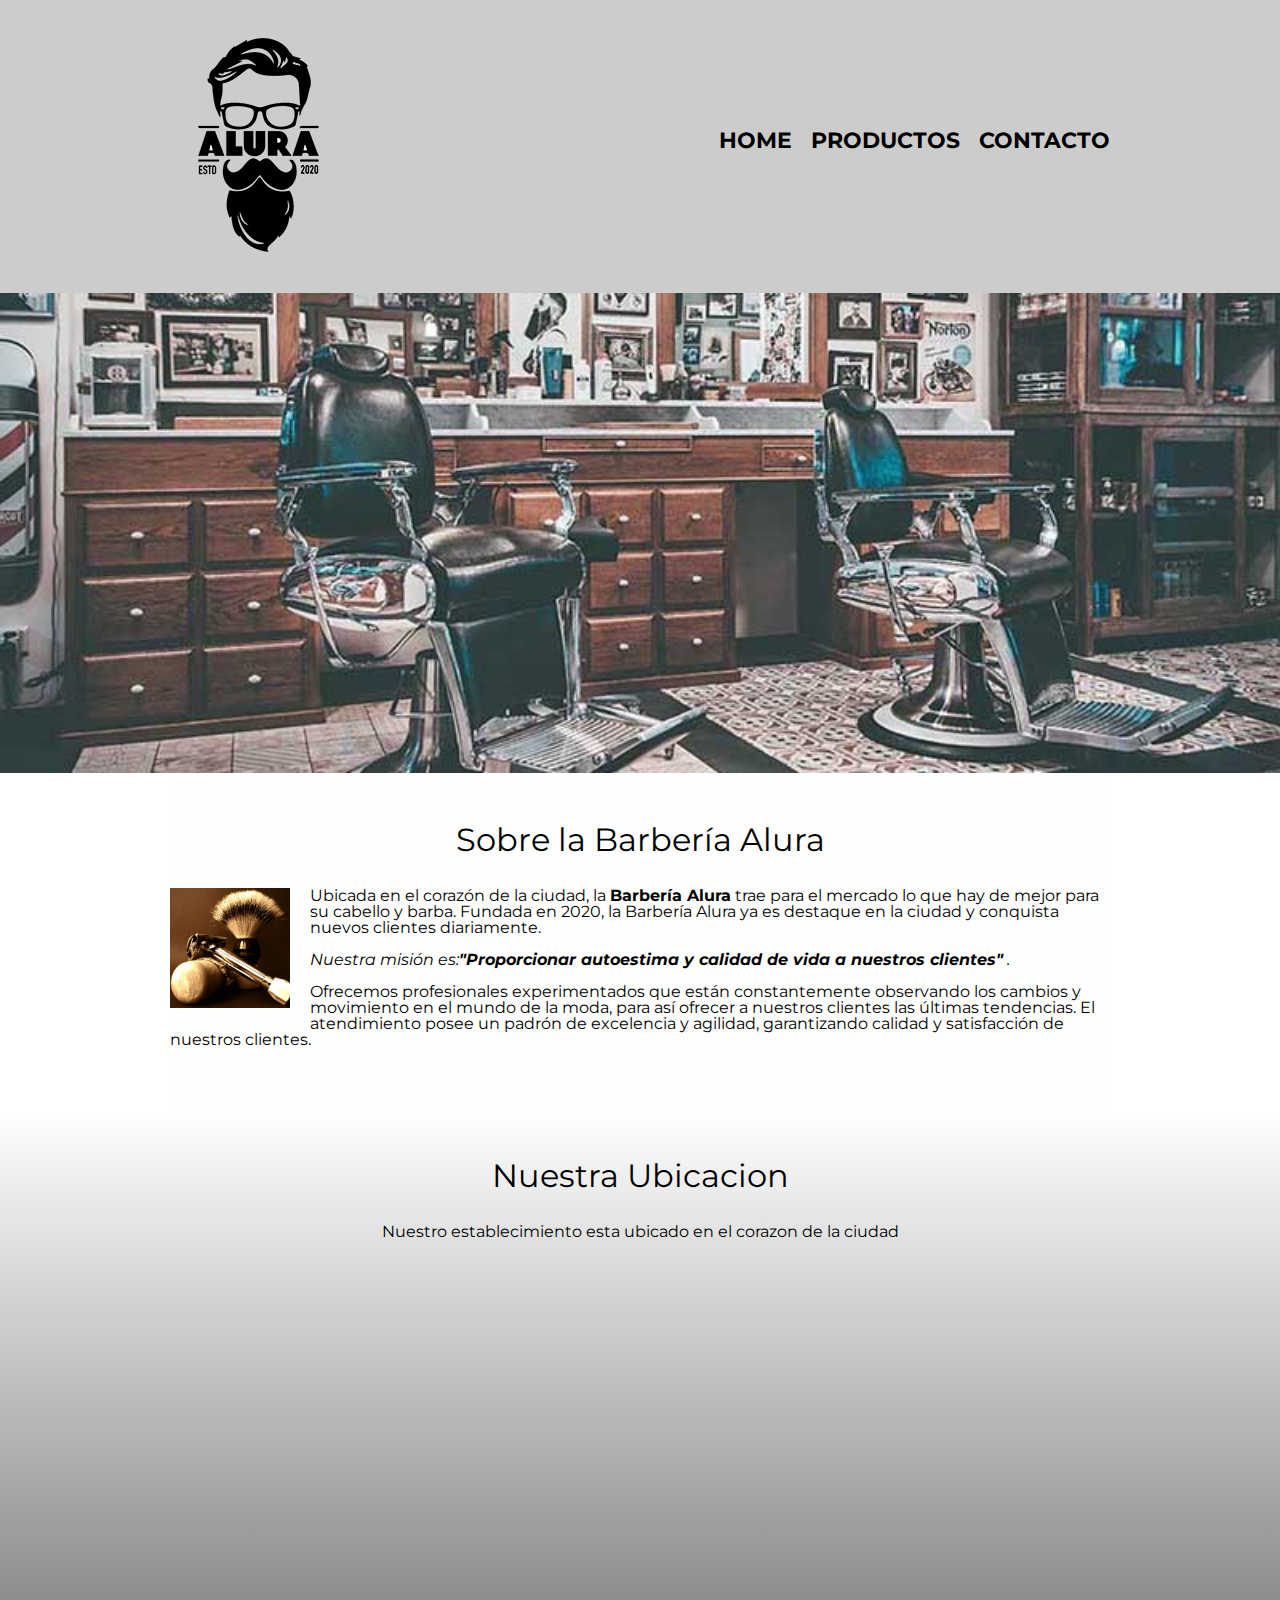
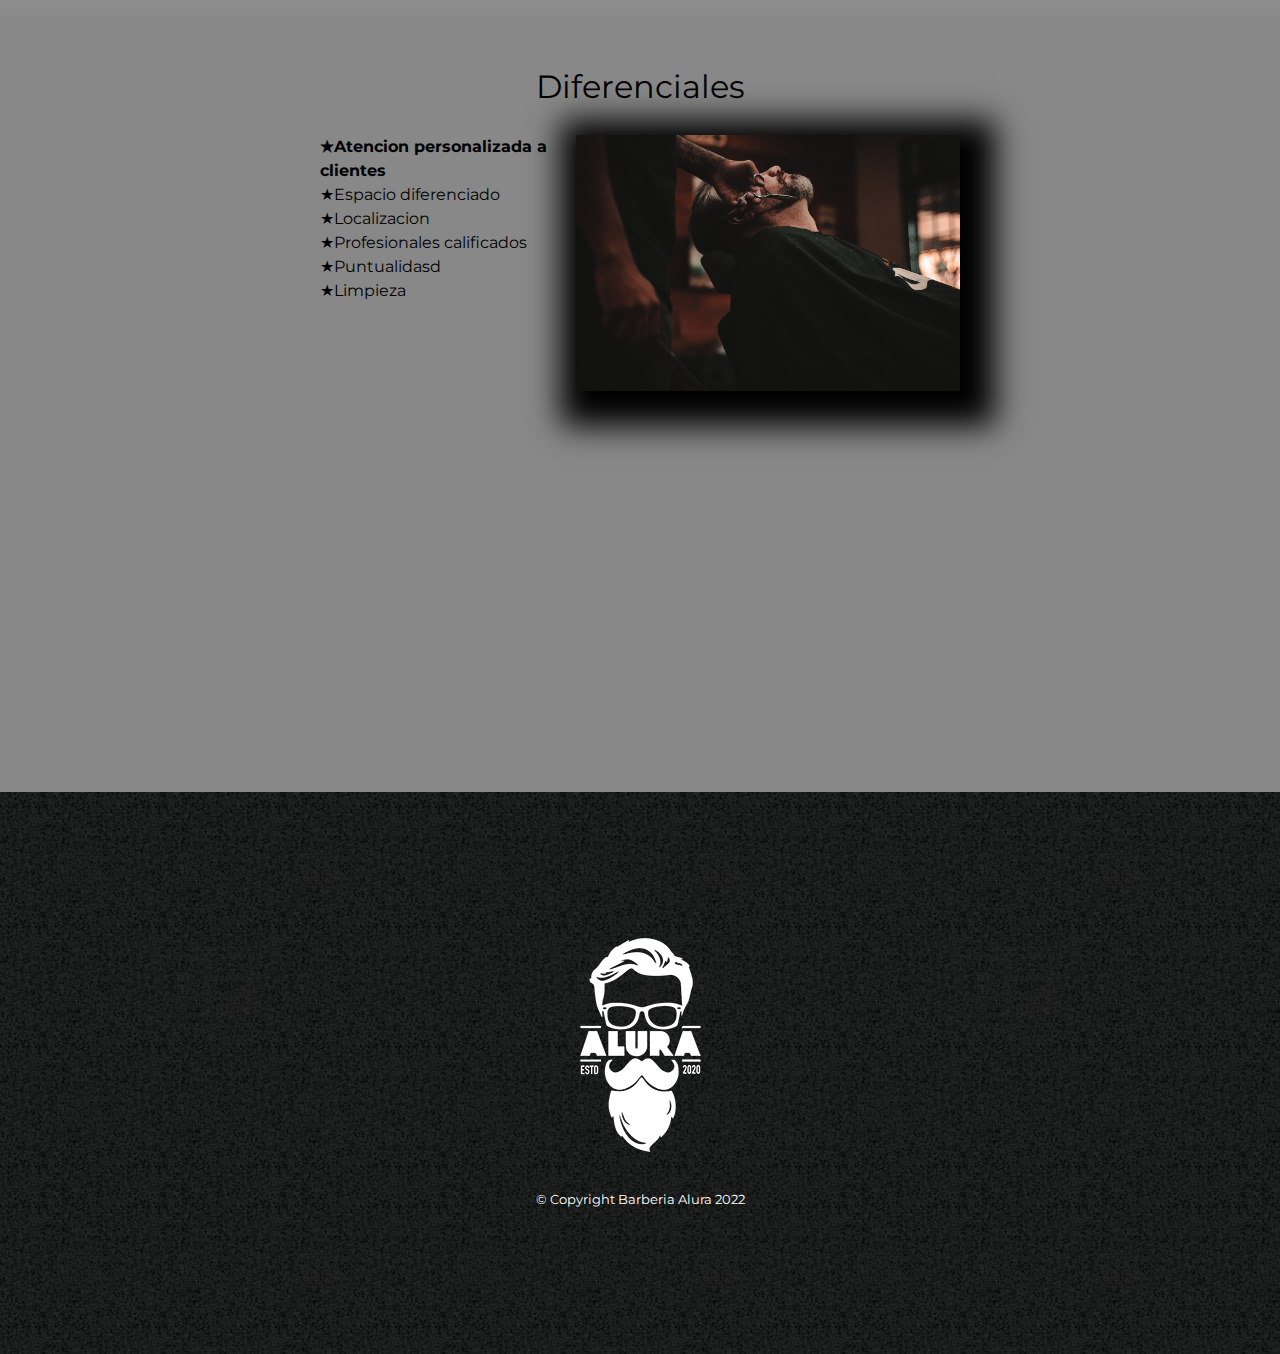
<file: index.html>
<!DOCTYPE html>
<html lang="es">

<head>
    <meta charset="UTF-8">
    <meta name="viewport" content="width=device-width">
    <link rel="stylesheet" href="reset.css">
    <link rel="preconnect" href="https://fonts.googleapis.com">
<link rel="preconnect" href="https://fonts.gstatic.com" crossorigin>
<link href="https://fonts.googleapis.com/css2?family=Andika&family=Comic+Neue&family=IBM+Plex+Sans+Thai+Looped&family=Montserrat:wght@300&display=swap" rel="stylesheet">
    <link rel="stylesheet" href="style.css">
    <title>Barberia Alura</title>

</head>

<body>
    
        <header>
            <div class="caja">
                <h1>
                    <img src="images/logo.png" alt="Logo barberia alura">

                </h1>
                <nav class="navi">
                    <ul>
                        <li><a href="index.html">Home</a></li>
                        <li><a href="productos.html">Productos</a></li>
                        <li><a href="contacto.html">Contacto</a></li>
                    </ul>
                </nav>
            </div>


        </header>
        <img class="banner" src="images/banner.jpg">
        <main>


            <section class="principal">
                <h2 class="titulo-principal">Sobre la Barbería Alura</h2>
                <img class="utensillos" src="images/utensilios[1].jpg" alt="utensillos de un barbero">
                <p>Ubicada en el corazón de la ciudad, la <strong>Barbería Alura</strong> trae para el mercado lo que
                    hay de mejor para su cabello y barba. Fundada en 2020,
                    la Barbería Alura ya es destaque en la ciudad y conquista nuevos clientes diariamente. </p>
                <p id="mision">
                    <em>Nuestra misión es:<strong>"Proporcionar autoestima y calidad de vida a nuestros
                            clientes"</strong> .</em>
                </p>
                <p>Ofrecemos profesionales experimentados que están constantemente observando los cambios
                    y movimiento en el mundo de la moda, para así ofrecer a nuestros clientes las últimas tendencias.
                    El atendimiento posee un padrón de excelencia y agilidad,
                    garantizando calidad y satisfacción de nuestros clientes. </p>

            </section>
            <section class="mapa">
                <h3 class="titulo-principal">Nuestra Ubicacion</h3>
                <p>Nuestro establecimiento esta ubicado en el corazon de la ciudad</p>
                <div class="mapa-contenido">
                    <iframe   src="https://www.google.com/maps/embed?pb=!1m18!1m12!1m3!1d3656.449977466523!2d-46.634520585214524!3d-23.588189868468266!2m3!1f0!2f0!3f0!3m2!1i1024!2i768!4f13.1!3m3!1m2!1s0x94ce5a2b2ed7f3a1%3A0xab35da2f5ca62674!2sCaelum%20-%20Education%20and%20Innovation!5e0!3m2!1ses!2sar!4v1646056598427!5m2!1ses!2sar"
                    width="100%" height="300" style="border:0;" allowfullscreen="" loading="lazy"></iframe>
                </div>
                
              
            </section>
            <section class="diferenciales">
                <h3 class="titulo-principal">Diferenciales</h3>

                <div class="contenido-diferenciales">
                    <ul class="lista-diferenciales">
                        <li class="items">Atencion personalizada a clientes</li>
                        <li class="items">Espacio diferenciado </li>
                        <li class="items">Localizacion</li>
                        <li class="items">Profesionales calificados</li>
                        <li class="items">Puntualidasd</li>
                        <li class="items">Limpieza</li>

                    </ul><img class="imgDiferenciales" src="images/diferenciales.jpg">
                </div>
                <div class="video">
                    <iframe width="100%" height="315" src="https://www.youtube.com/embed/wcVVXUV0YUY" frameborder="0"
                        allow="accelerometer; autoplay; clipboard-write; encrypted-media; gyroscope; picture-in-picture"
                        allowfullscreen></iframe>
                </div>

            </section>
           

        </main>

        <footer>
            <img src="images/logo-blanco.png" alt="">
            <p class="copyright">&copy Copyright Barberia Alura 2022</p>
        </footer>

</body>

</html>
</file>
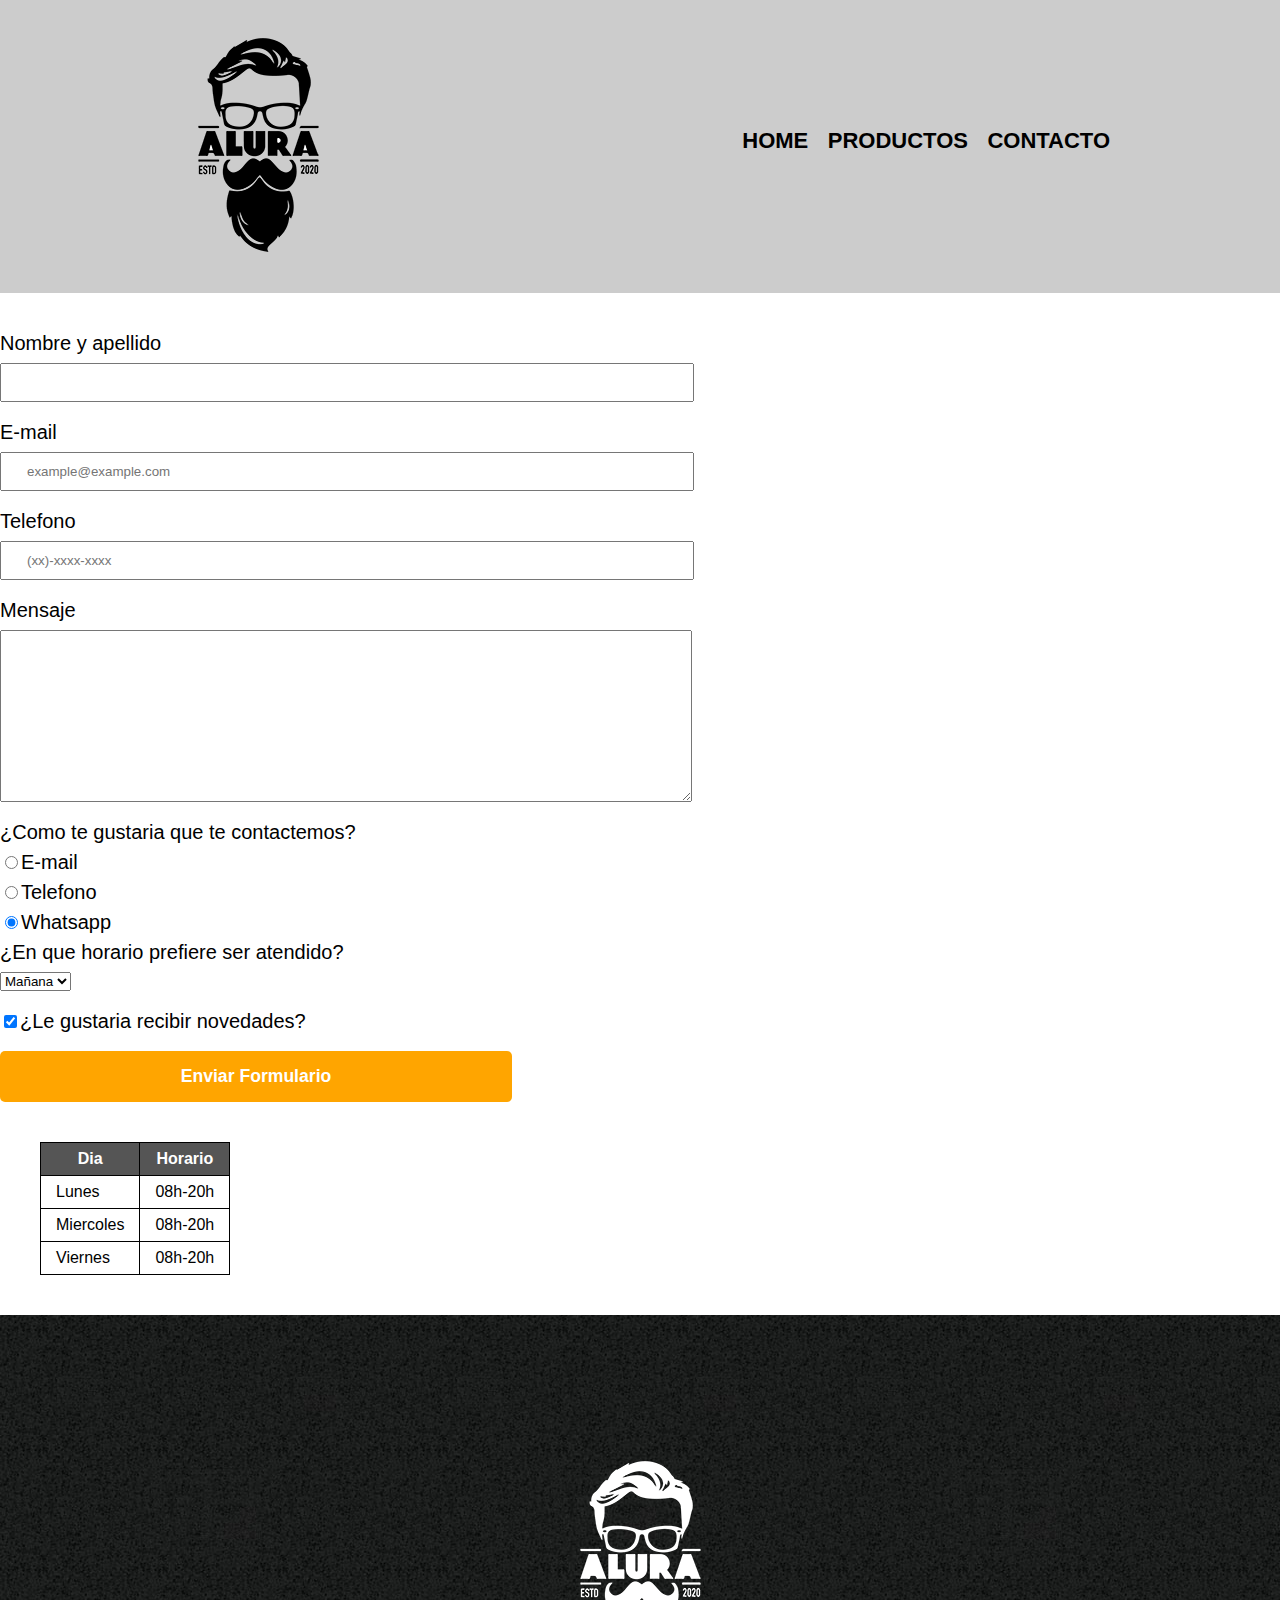
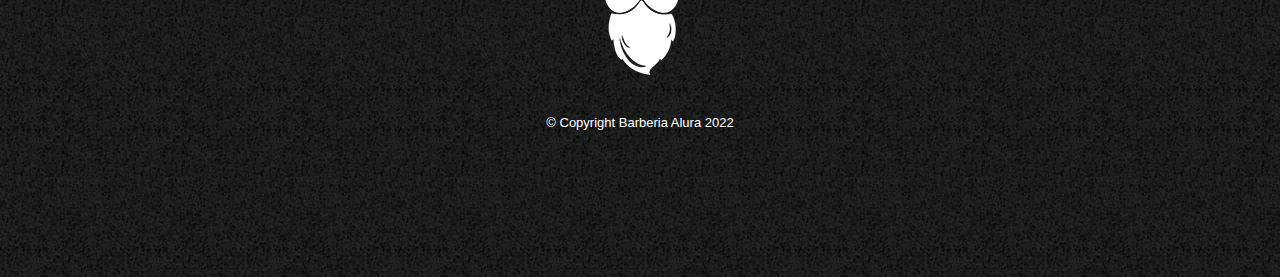
<file: contacto.html>
<!DOCTYPE html>
<html>

<head>
    <meta charset="UTF-8">
    <title>Contacto-Barberia Alura</title>
    <link rel="stylesheet" href="reset.css">
    <link rel="stylesheet" href="style.css">
</head>

<body>
    <header>
        <div class="caja">
            <h1>
                <img src="images/logo.png" alt="Logo barberia alura">

            </h1>
            <nav class="navi">
                <ul>
                    <li><a href="index.html">Home</a></li>
                    <li><a href="productos.html">Productos</a></li>
                    <li><a href="contacto.html">Contacto</a></li>
                </ul>
            </nav>
        </div>
    </header>
    <main>
        <form action="">
            <label for="nombreApellido"  >Nombre y apellido</label>
            <input type="text" id="nombreApellido" class="input-padron" required >


            <label for="email">E-mail</label>
            <input type="email" id="email" class="input-padron" required placeholder="example@example.com">

            <label for="phone">Telefono</label>
            <input type="tel" id="phone" class="input-padron" required placeholder="(xx)-xxxx-xxxx">


            <label for="message">Mensaje</label>
            <textarea name="" id="message" cols="70" rows="10" class="input-padron"></textarea>
            <fieldset>
                <legend>¿Como te gustaria que te contactemos?</legend>

                <label for="radio-email"><input type="radio" name="contacto" value="E-mail"
                        id="radio-email">E-mail</label>




                <label for="radio-phone"><input type="radio" name="contacto" value="Telefono"
                        id="radio-phone">Telefono</label>


                <label for="whatsapp"><input type="radio" name="contacto" value="whatsapp"
                        id="radio-whatsapp" checked>Whatsapp</label>


                </fieldset>
            <fieldset>
                <legend>¿En que horario prefiere ser atendido?</legend>
                <select name="" id="">
                <option value="">Mañana</option>
                <option value="">Tarde</option>
                <option value="">Noche</option>
                </select>

            </fieldset>

            <label class="checkbox"><input type="checkbox" checked>¿Le gustaria recibir novedades?</label>

            <input type="submit" value="Enviar Formulario" class="enviar">


        </form>
        <table>
            <thead>
                <tr>
                    <th>Dia </th>
                    <th>Horario</th>
                </tr>
            </thead>
            <tbody>
                <tr>
                    <td>Lunes</td>
                    <td>08h-20h</td>
                </tr>
                <tr>
                    <td>Miercoles </td>
                    <td>08h-20h</td>
                </tr>
                <tr>
                    <td>Viernes </td>
                    <td>08h-20h</td>
                </tr>
            </tbody>
            
            
        </table>
    </main>
    <footer>
        <img src="images/logo-blanco.png" alt="logo barberia alura">
        <p class="copyright">&copy Copyright Barberia Alura 2022</p>
    </footer>
</body>

</html>
</file>
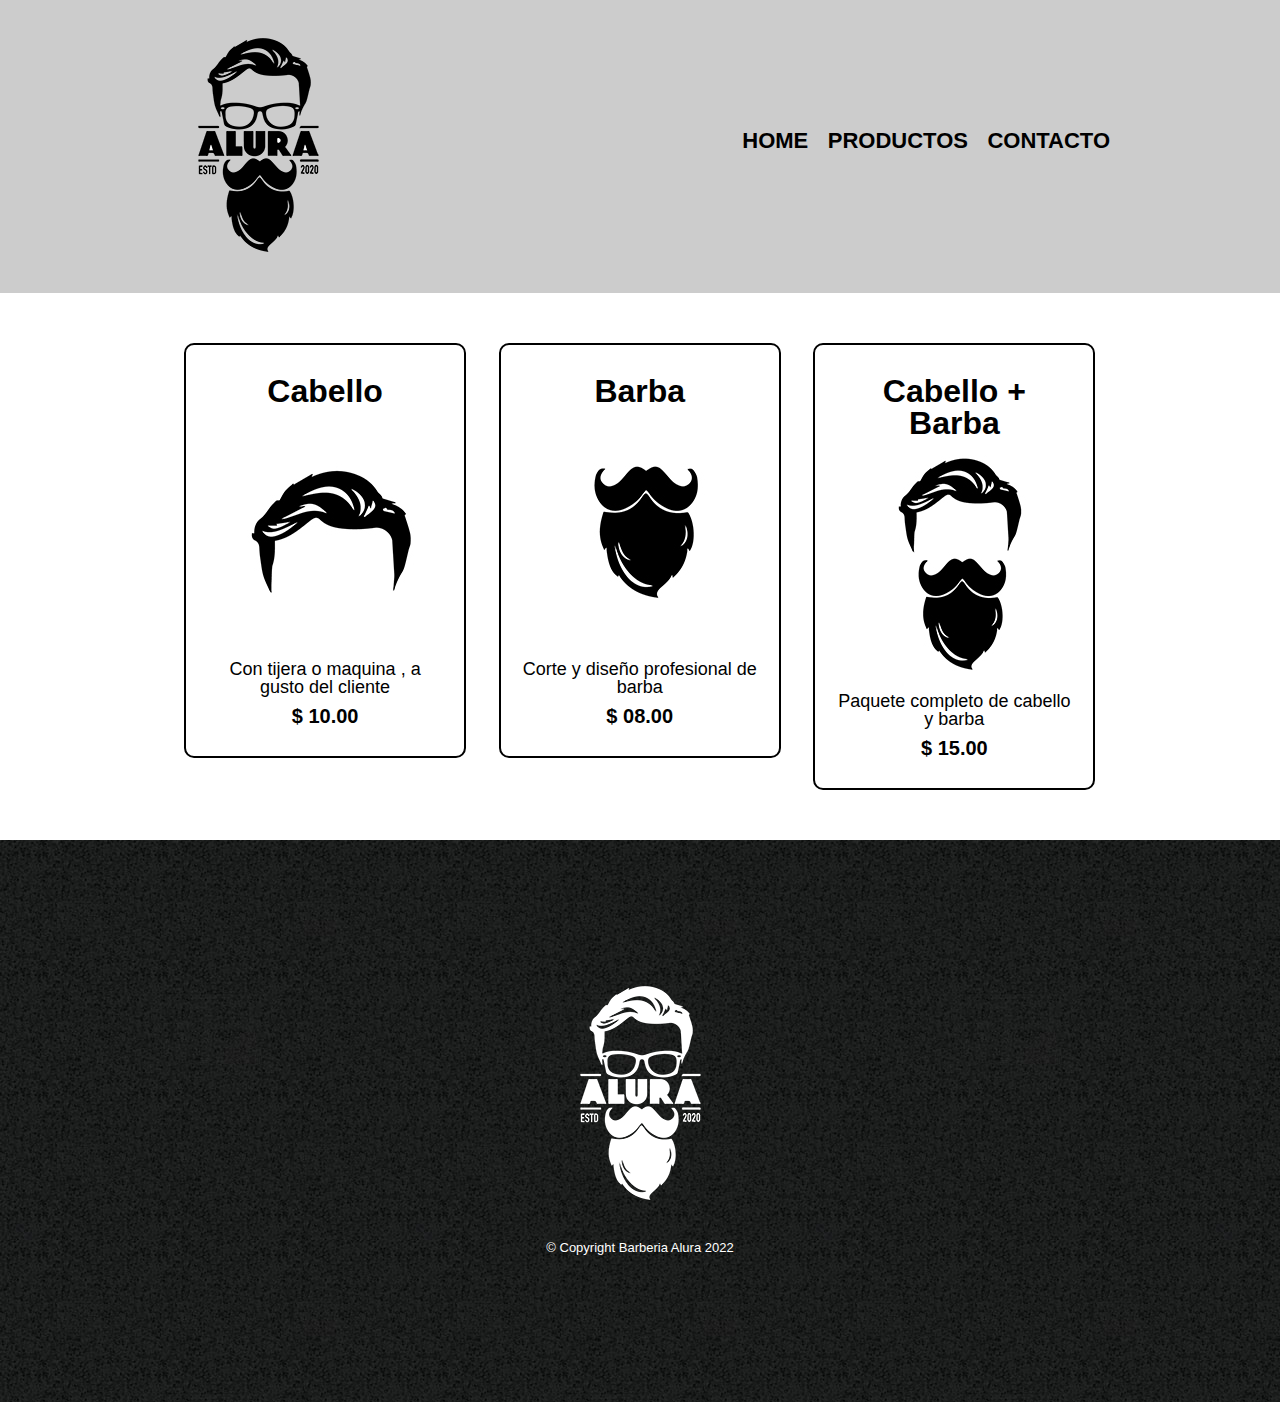
<file: productos.html>
<!DOCTYPE html>
<html>
    <head>
       <meta charset="UTF-8">
       <title>Productos-Barberia Alura</title>
       <link rel="stylesheet" href="reset.css">
       <link rel="stylesheet" href="style.css">
    </head>
    <body>
        <header>
            <div class="caja">
                <h1>
                    <img src="images/logo.png" alt="Logo barberia alura">
    
                </h1>
                <nav class="navi">
                    <ul >
                        <li><a href="index.html">Home</a></li>
                        <li><a href="productos.html">Productos</a></li>
                        <li><a href="contacto.html">Contacto</a></li>
                    </ul>
                </nav>
            </div>
            
           
        </header>
        <main>
            <ul class="productos">
                <li> 
                    
                    <h2>Cabello</h2>
                    <img src="images/cabello.jpg" alt="">
                    <p class="productoDescripcion">Con tijera o maquina , a gusto del cliente</p>
                    <p class="prodcutoPrecio">$ 10.00</p>
                    </li>
                <li>
                     
                    <h2>Barba</h2>
                    <img src="images/barba.jpg" alt="">
                    <p class="productoDescripcion">Corte y diseño profesional de barba</p>
                    <p class="prodcutoPrecio">$ 08.00</p>
                </li>
                <li>
                    <h2>Cabello + Barba</h2>
                    <img src="images/cabello+barba.jpg" alt="">
                    <p class="productoDescripcion">Paquete completo de cabello y barba</p>
                    <p class="prodcutoPrecio">$ 15.00</p>
                    
                </li>
            </ul>
            
       
        </main>
        <footer>
            <img src="images/logo-blanco.png" alt="">
            <p class="copyright">&copy Copyright Barberia Alura 2022</p>
        </footer>
    </body>
</html>
</file>
<file: style.css>
body{
    font-family: 'Montserrat', sans-serif;
}
header{
    padding: 20px 0;
    background-color: #cccccc;

}
.caja{
    position: relative;
    width: 940px;
    margin: 0 auto;
}
nav{
    position: absolute;
    top:110px;
    right: 0;
}
.navi li{
    display: inline;
    
}
.navi a{
    color: #000000;
    text-decoration: none;
    font-size: 22px;
    font-weight: bold;
    text-transform: uppercase;
    padding: 0 0 0 15px;
}
nav a:hover{
    color:#c78c19;
    text-decoration: underline;
    cursor: pointer;

}
.productos{
    width: 940px;
    margin: 0 auto;
    padding: 50px;
}

.productos li{
    display: inline-block;
    text-align: center;
    width: 30%;
    vertical-align: top;
    margin: 0 1.5%;
    padding: 30px 20px;
    box-sizing: border-box;
    border: 2px solid #000000;
    border-radius: 10px;
}
.productos li:hover{
     
    border: 5px solid #c78c19 ;
    

}
.productos li:active{
    border-color: #088c19;
}


.productos h2{
    font-size: 2rem;
    font-weight: bold;

}
.productos li:hover h2{
    font-size: 2.5rem;
}
.productoDescripcion{
    font-size: 18px;
 
}
.prodcutoPrecio{
    font-size: 20px;
    font-weight: bold;
    margin-top: 10px;


}
footer{
    text-align: center;
    background: url(images/bg.jpg);
    padding: 10%;
}
.copyright{
    color:#ffffff;
    font-size: 13px;
    margin: 20px;

}
/*formulario*/
main{
    
}
form{
    margin: 40px 0;
}
form label,
form legend{
    display: block;
    font-size: 20px;
    margin: 0 0 10px;
}
.input-padron{
    display: block;
    margin: 0 0 20px;
    padding: 10px 25px;
    width: 50%;
}
.checkbox{
    margin: 20px 0;
}
.enviar{
    width: 40%;
    padding: 15px 0;
    font-size: 1.1rem;
    font-weight: bold;
    color: #ffffff;
    background-color: orange;
    border: none;
    border-radius: 5px;
    transition: 1s all;
    cursor: pointer;
}
.enviar:hover{
    
    background-color: darkorange;
    transform: scale(1.2) ;
    
    
}

table{
    margin: 40px 40px;
}

thead{
    background: #555555;
    color:#ffffff;
    font-weight: bold;
}

td,th{
    border: 1px solid #000000;
    padding: 8px 15px;
}
/*css para nuestra home*/
.banner{
    width: 100%;
}
.principal{
    background: #fefefe;
    padding: 3em 0;
    width: 940px;
    margin: 0 auto;

}
.titulo-principal{
    text-align: center;
    font-size: 2em;
    margin: 0 0  1em;
    clear: left;
    
}


.principal p{
    margin: 0 0 1em;
}
.principal strong{
    font-weight: bold;
}
.principal em{
    font-style: italic;
}
.utensillos{
    width: 120px;
    float: left;
    margin: 0 20px 20px 0;
}
/*mapa*/
.mapa{
    padding: 3em 0;
    background: linear-gradient(#fefefe,#888888) ;
}
.mapa p{
    margin: 0 0 2em;
    text-align: center;
}
.mapa-contenido{
    width: 940px;
    margin: 0 auto;
}

.diferenciales{
    padding: 3em 0;
    background: #888888;
}
.contenido-diferenciales{
   
    width: 640px;
    margin: 0 auto;
}
.lista-diferenciales{
    display: inline-block;
    width: 40%;
    vertical-align: top;
}
.items::before{
    content: "★";
}
.items{
    line-height: 1.5;
}
.items:first-child{
    font-weight: bold;
}


.imgDiferenciales{
    width: 60%;
    transition: 500ms;
    box-shadow: 10px 10px 30px 25px #000000;
    
}
.imgDiferenciales:hover{
    opacity: 0.3;
    
}

/*video*/
.video{
    width: 560px;
    margin: 1em auto;

}

@media screen and (max-width:480px){
    .caja h1{
        text-align: center;
    }
    .caja nav{
        position: static;
    }
    .caja,
    .principal,
    .mapa-contenido,
    .contenido-diferenciales,
    .video{
        width: auto;
    }
    .contenido-diferenciales,
    .imgDiferenciales{
        width: 100%;
    }
    
}
</file>
